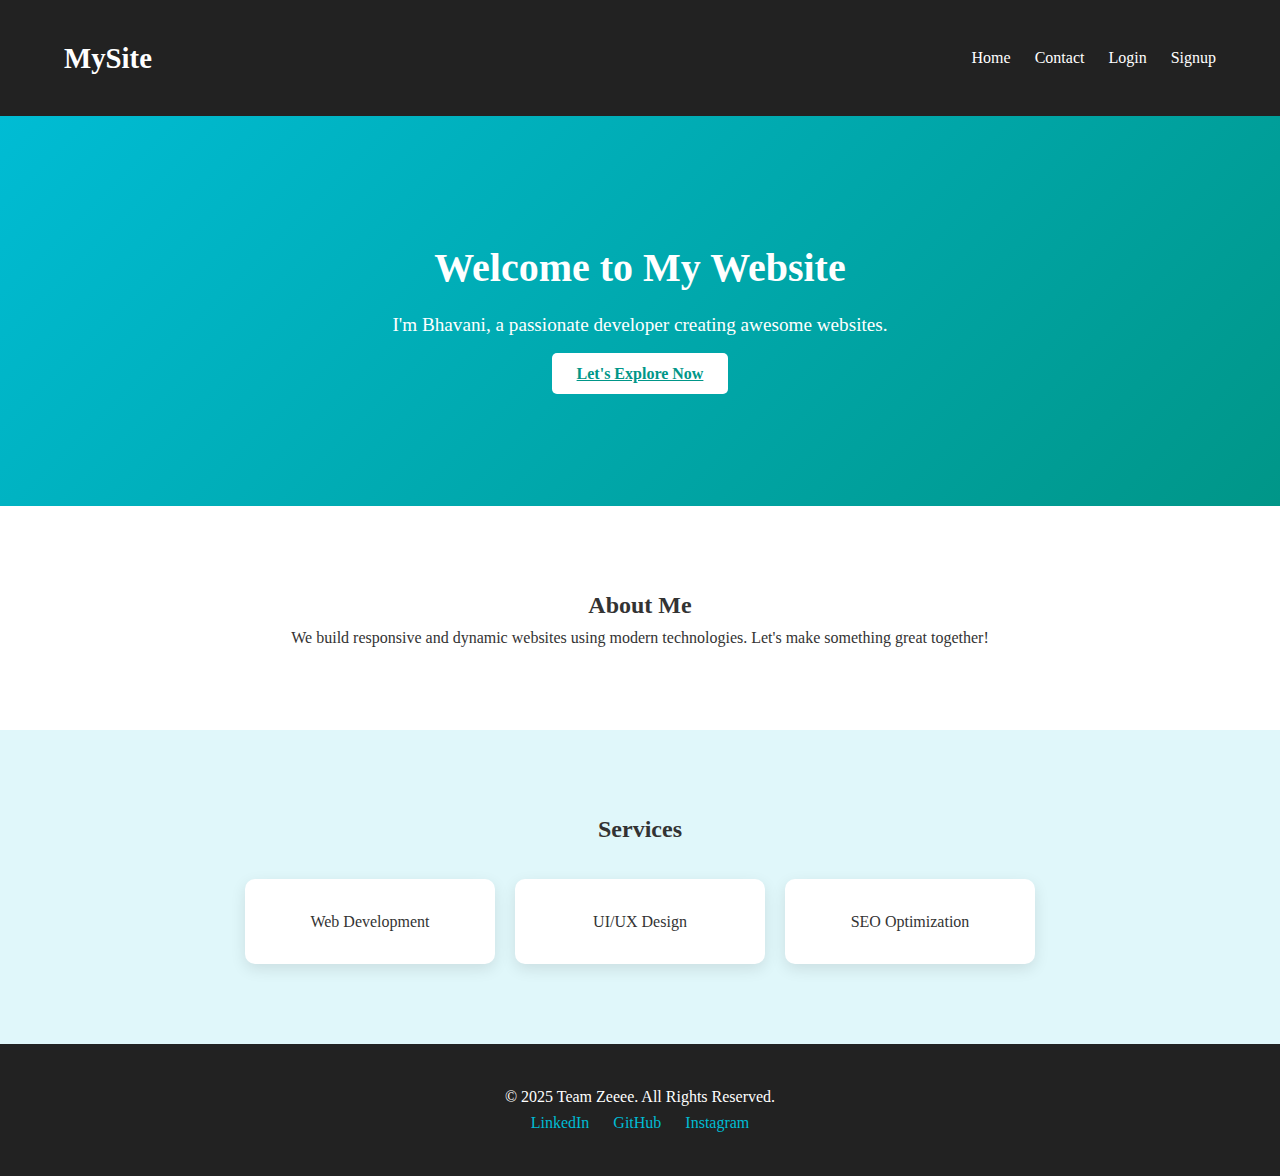
<file: index.html>
<!DOCTYPE html>
<html lang="en">
<head>
  <meta charset="UTF-8" />
  <meta name="viewport" content="width=device-width, initial-scale=1.0" />
  <title>Modern Webpage</title>
  <link rel="stylesheet" href="website.css" />
</head>
<body>
  <header>
    <div class="container nav">
      <h1 class="logo">MySite</h1>
      <nav>
        <a href="index.html">Home</a>
        <a href="contact.html">Contact</a>
        <a href="login.html">Login</a>
        <a href="signup.html">Signup</a>
      </nav>
    </div>
  </header>

  <section id="home" class="hero">
    <div class="container">
      <h2>Welcome to My Website</h2>
      <p>I'm Bhavani, a passionate developer creating awesome websites.</p>
      <a href="contact.html" class="btn">Let's Explore Now</a>
    </div>
  </section>

  <section id="about" class="about">
    <div class="container">
      <h2>About Me</h2>
      <p>We build responsive and dynamic websites using modern technologies. Let's make something great together!</p>
    </div>
  </section>

  <section id="services" class="services">
    <div class="container">
      <h2>Services</h2>
      <div class="cards">
        <div class="card">Web Development</div>
        <div class="card">UI/UX Design</div>
        <div class="card">SEO Optimization</div>
      </div>
    </div>
  </section>

  <footer>
    <div class="container">
      <p>&copy; 2025 Team Zeeee. All Rights Reserved.</p>
      <div class="SocialMedia">
        <a href="#">LinkedIn</a>
        <a href="#">GitHub</a>
        <a href="#">Instagram</a>
      </div>
    </div>
  </footer>
</body>
</html>
</file>
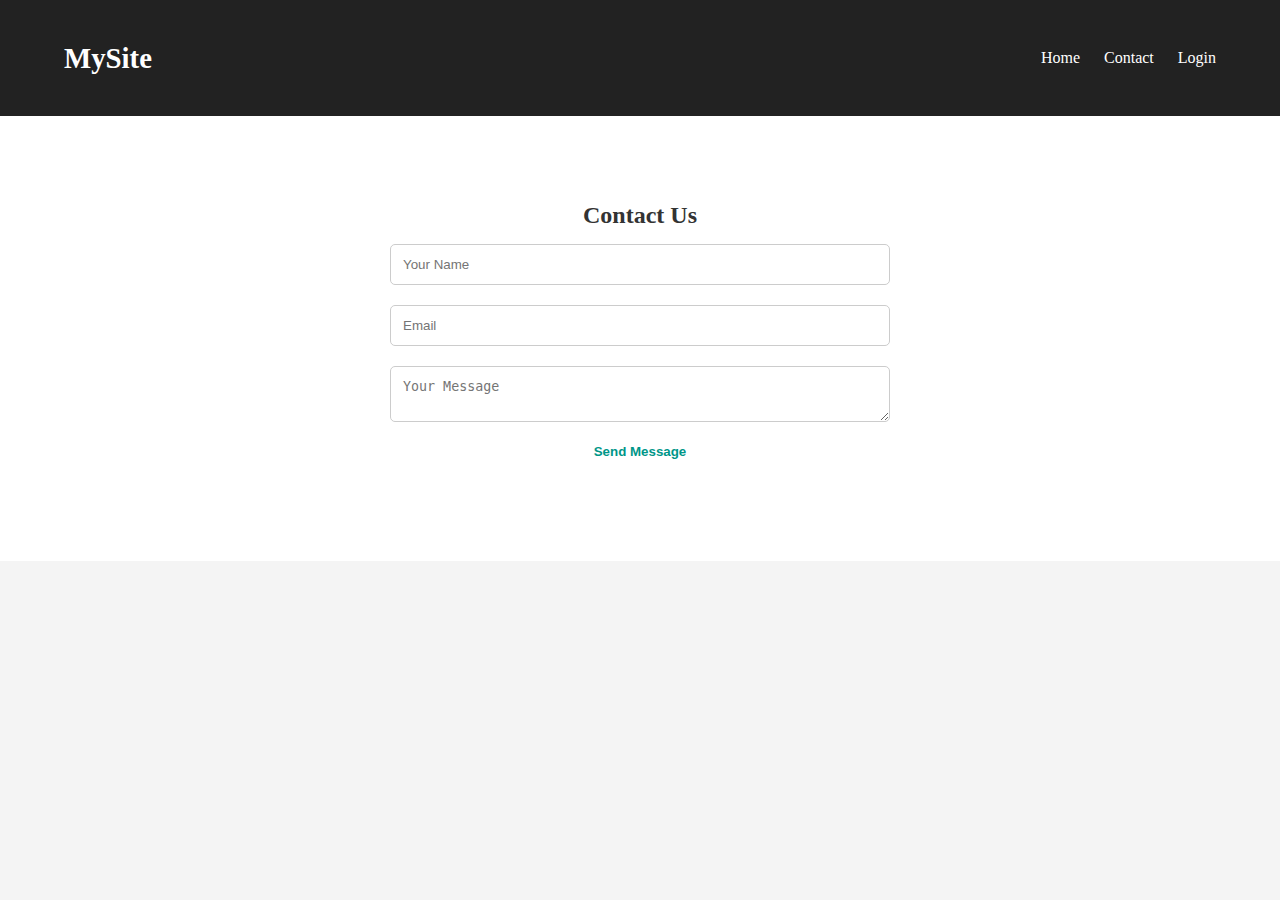
<file: contact.html>
<!DOCTYPE html>
<html lang="en">
<head>
  <meta charset="UTF-8" />
  <title>Contact</title>
  <link rel="stylesheet" href="website.css" />
</head>
<body>
  <header>
    <div class="container nav">
      <h1 class="logo">MySite</h1>
      <nav>
        <a href="index.html">Home</a>
        <a href="contact.html">Contact</a>
        <a href="login.html">Login</a>
      </nav>
    </div>
  </header>

  <section class="contact">
    <div class="container">
      <h2>Contact Us</h2>
      <form id="contactForm">
        <input type="text" placeholder="Your Name" required />
        <input type="email" placeholder="Email" required />
        <textarea placeholder="Your Message" required></textarea>
        <button type="submit" class="btn">Send Message</button>
      </form>
      <p id="contactSuccess" style="color: green; margin-top: 10px;"></p>
    </div>
  </section>

  <script>
    document.getElementById("contactForm").addEventListener("submit", function(e) {
      e.preventDefault();
      document.getElementById("contactSuccess").textContent = "Message sent successfully!";
      this.reset();
    });
  </script>
</body>
</html>
</file>
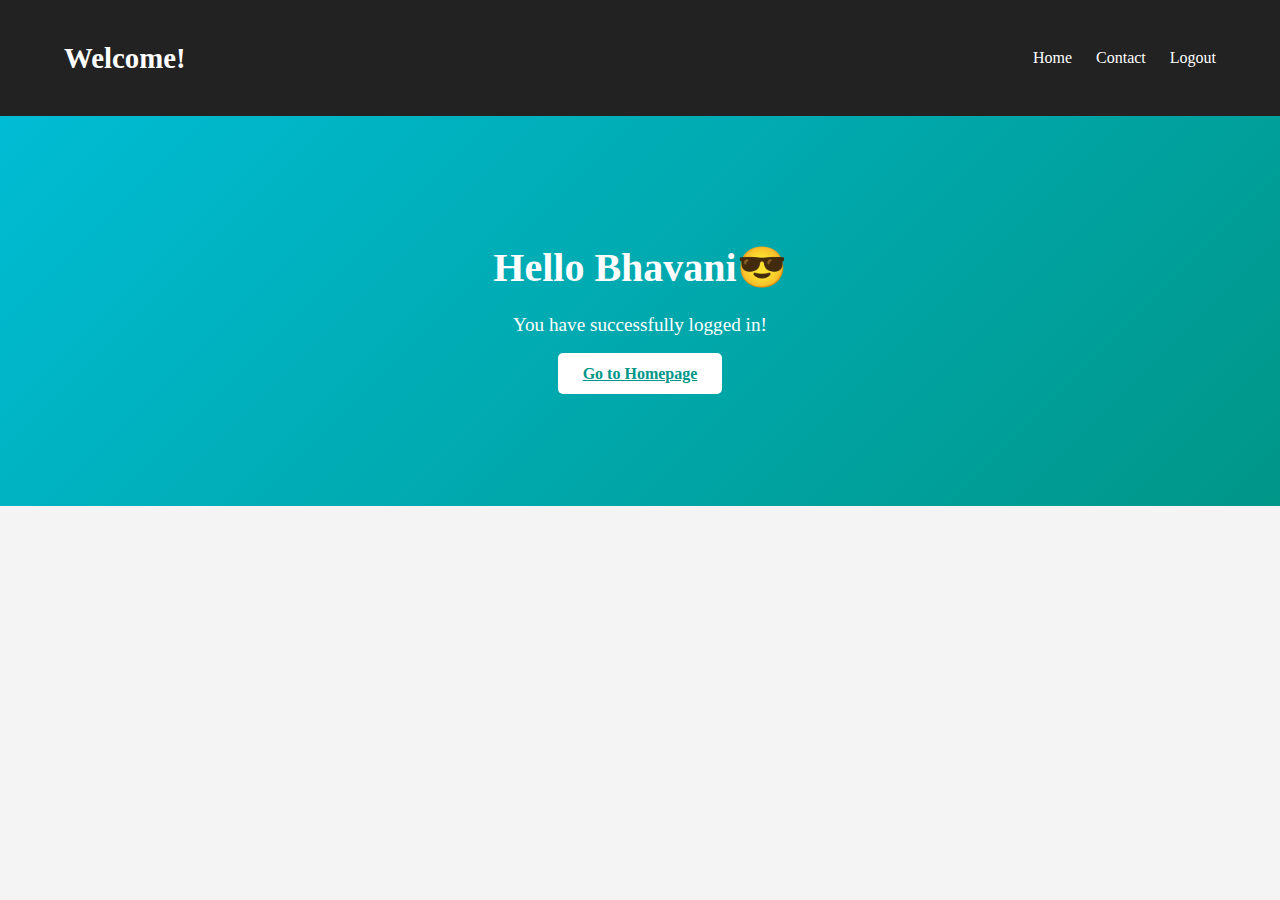
<file: home.html>
<!DOCTYPE html>
<html lang="en">
<head>
  <meta charset="UTF-8" />
  <title>Welcome</title>
  <link rel="stylesheet" href="website.css" />
</head>
<body>
  <header>
    <div class="container nav">
      <h1 class="logo">Welcome!</h1>
      <nav>
        <a href="index.html">Home</a>
        <a href="contact.html">Contact</a>
        <a href="login.html">Logout</a>
      </nav>
    </div>
  </header>

  <section class="hero">
    <div class="container">
      <h2>Hello Bhavani😎</h2>
      <p>You have successfully logged in!</p>
      <a href="index.html" class="btn">Go to Homepage</a>
    </div>
  </section>
</body>
</html>
</file>
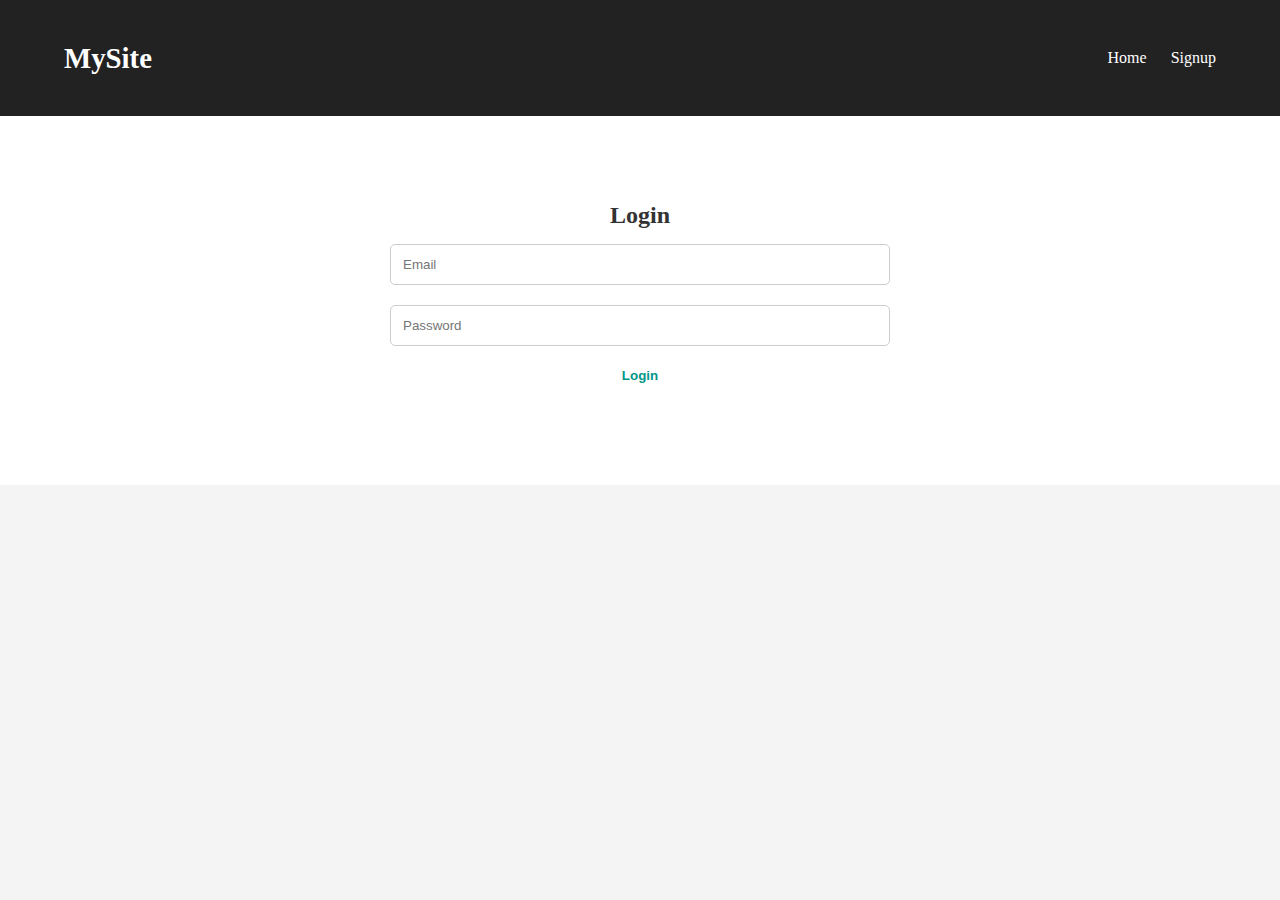
<file: login.html>
<!DOCTYPE html>
<html lang="en">
<head>
  <meta charset="UTF-8" />
  <title>Login</title>
  <link rel="stylesheet" href="website.css" />
</head>
<body>
  <header>
    <div class="container nav">
      <h1 class="logo">MySite</h1>
      <nav>
        <a href="index.html">Home</a>
        <a href="signup.html">Signup</a>
      </nav>
    </div>
  </header>

  <section class="contact">
    <div class="container">
      <h2>Login</h2>
      <form id="loginForm">
        <input type="email" placeholder="Email" id="loginEmail" required />
        <input type="password" placeholder="Password" id="loginPassword" required />
        <button type="submit" class="btn">Login</button>
      </form>
      <p id="loginStatus" style="margin-top: 10px;"></p>
    </div>
  </section>

  <script>
    document.getElementById("loginForm").addEventListener("submit", function(e) {
      e.preventDefault();
      const email = document.getElementById("loginEmail").value;
      const password = document.getElementById("loginPassword").value;

      if (email === "Bhavani@gmail.com" && password === "1111") {
        document.getElementById("loginStatus").style.color = "green";
        document.getElementById("loginStatus").textContent = "Login successful!";
        window.location.href = "home.html";
      } else {
        document.getElementById("loginStatus").style.color = "red";
        document.getElementById("loginStatus").textContent = "Invalid credentials!";
      }
    });
  </script>
</body>
</html>
</file>
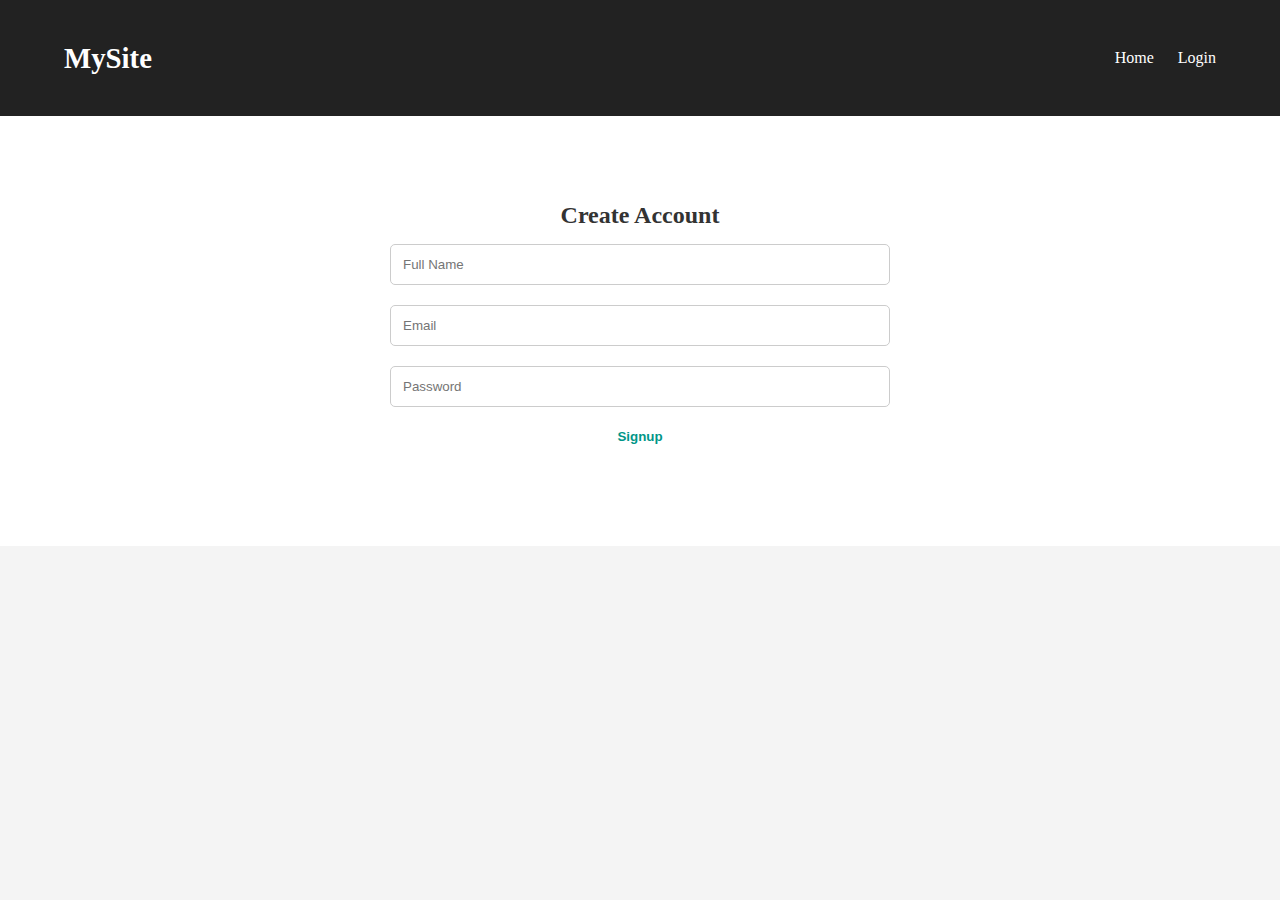
<file: signup.html>
<!DOCTYPE html>
<html lang="en">
<head>
  <meta charset="UTF-8" />
  <title>Signup</title>
  <link rel="stylesheet" href="website.css" />
</head>
<body>
  <header>
    <div class="container nav">
      <h1 class="logo">MySite</h1>
      <nav>
        <a href="index.html">Home</a>
        <a href="login.html">Login</a>
      </nav>
    </div>
  </header>

  <section class="contact">
    <div class="container">
      <h2>Create Account</h2>
      <form id="signupForm">
        <input type="text" placeholder="Full Name" required />
        <input type="email" placeholder="Email" required />
        <input type="password" placeholder="Password" required />
        <button type="submit" class="btn">Signup</button>
      </form>
      <p id="signupStatus" style="margin-top: 10px;"></p>
    </div>
  </section>

  <script>
    document.getElementById("signupForm").addEventListener("submit", function(e) {
      e.preventDefault();
      document.getElementById("signupStatus").style.color = "green";
      document.getElementById("signupStatus").textContent = "Account created successfully!";
    });
  </script>
</body>
</html>
</file>
<file: website.css>
* {
  margin: 0;
  padding: 0;
  box-sizing: border-box;
}

body {
  font-family: 'Segoe UI', 'Tahoma', 'Geneva', 'Verdana', 'sans-serif';
  background-color: #f4f4f4;
  color: #333;
  line-height: 1.6;
}

.container {
  width: 90%;
  max-width: 1200px;
  margin: auto;
  padding: 20px 0;
}

header {
  background: #222;
  color: #fff;
  padding: 15px 0;
  position: sticky;
  top: 0;
  z-index: 1000;
}

.nav {
  display: flex;
  justify-content: space-between;
  align-items: center;
}

.logo {
  font-size: 1.8rem;
  font-weight: bold;
}

nav a {
  margin-left: 20px;
  color: #fff;
  text-decoration: none;
  transition: color 0.3s;
}

nav a:hover {
  color: #00bcd4;
}

.hero {
  background: linear-gradient(135deg, #00bcd4, #009688);
  color: white;
  padding: 100px 20px;
  text-align: center;
  animation: fadeIn 1s ease-in;
}

.hero h2 {
  font-size: 2.5rem;
  margin-bottom: 10px;
}

.hero p {
  font-size: 1.2rem;
  margin-bottom: 20px;
}

.btn {
  padding: 12px 25px;
  background: #fff;
  color: #009688;
  border: none;
  border-radius: 5px;
  cursor: pointer;
  font-weight: bold;
  transition: background 0.3s;
}

.btn:hover {
  background: #ddd;
}

.about, .contact {
  background: #fff;
  padding: 60px 20px;
  text-align: center;
}

.services {
  background: #e0f7fa;
  padding: 60px 20px;
  text-align: center;
}

.cards {
  display: flex;
  flex-wrap: wrap;
  justify-content: center;
  gap: 20px;
  margin-top: 30px;
}

.card {
  background: white;
  padding: 30px;
  border-radius: 10px;
  box-shadow: 0 5px 15px rgba(0,0,0,0.1);
  width: 250px;
  transition: transform 0.3s;
}

.card:hover {
  transform: translateY(-10px);
}

form {
  max-width: 500px;
  margin: auto;
  display: flex;
  flex-direction: column;
}

input, textarea {
  padding: 12px;
  margin: 10px 0;
  border-radius: 5px;
  border: 1px solid #ccc;
}

textarea {
  resize: vertical;
}

footer {
  background: #222;
  color: white;
  text-align: center;
  padding: 20px 0;
}

.SocialMedia a {
  color: #00bcd4;
  margin: 0 10px;
  text-decoration: none;
}

.SocialMedia a:hover {
  text-decoration: underline;
}

@keyframes fadeIn {
  0% { opacity: 0; transform: translateY(20px); }
  100% { opacity: 1; transform: translateY(0); }
}

@media (max-width: 768px) {
  .nav {
    flex-direction: column;
  }

  .cards {
    flex-direction: column;
  }
}
</file>
